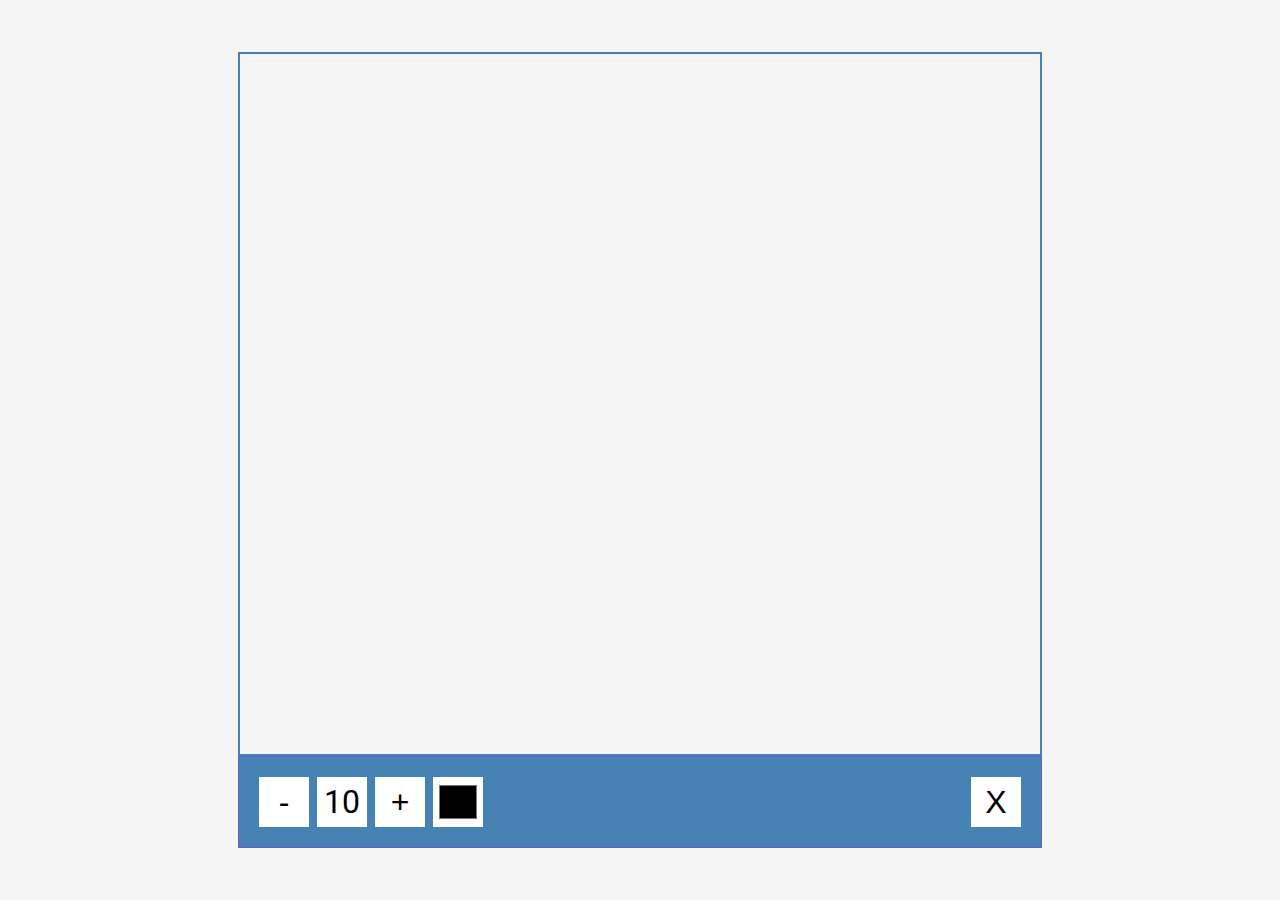
<file: drawing web/index.html>
<!DOCTYPE html>
<html lang="en">

<head>
    <meta charset="UTF-8" />
    <meta name="viewport" content="width=device-width, initial-scale=1.0" />
    <link rel="stylesheet" href="style.css" />
    <title>Drawing</title>
</head>

<body>
    <canvas id="canvas" width="800" height="700"></canvas>
    <div class="toolbox">
        <button id="decrease">-</button>
        <span id="size">10</span>
        <button id="increase">+</button>
        <input type="color" id="color" />
        <button id="clear">X</button>
    </div>
    <script src="script.js"></script>
</body>

</html>
</file>
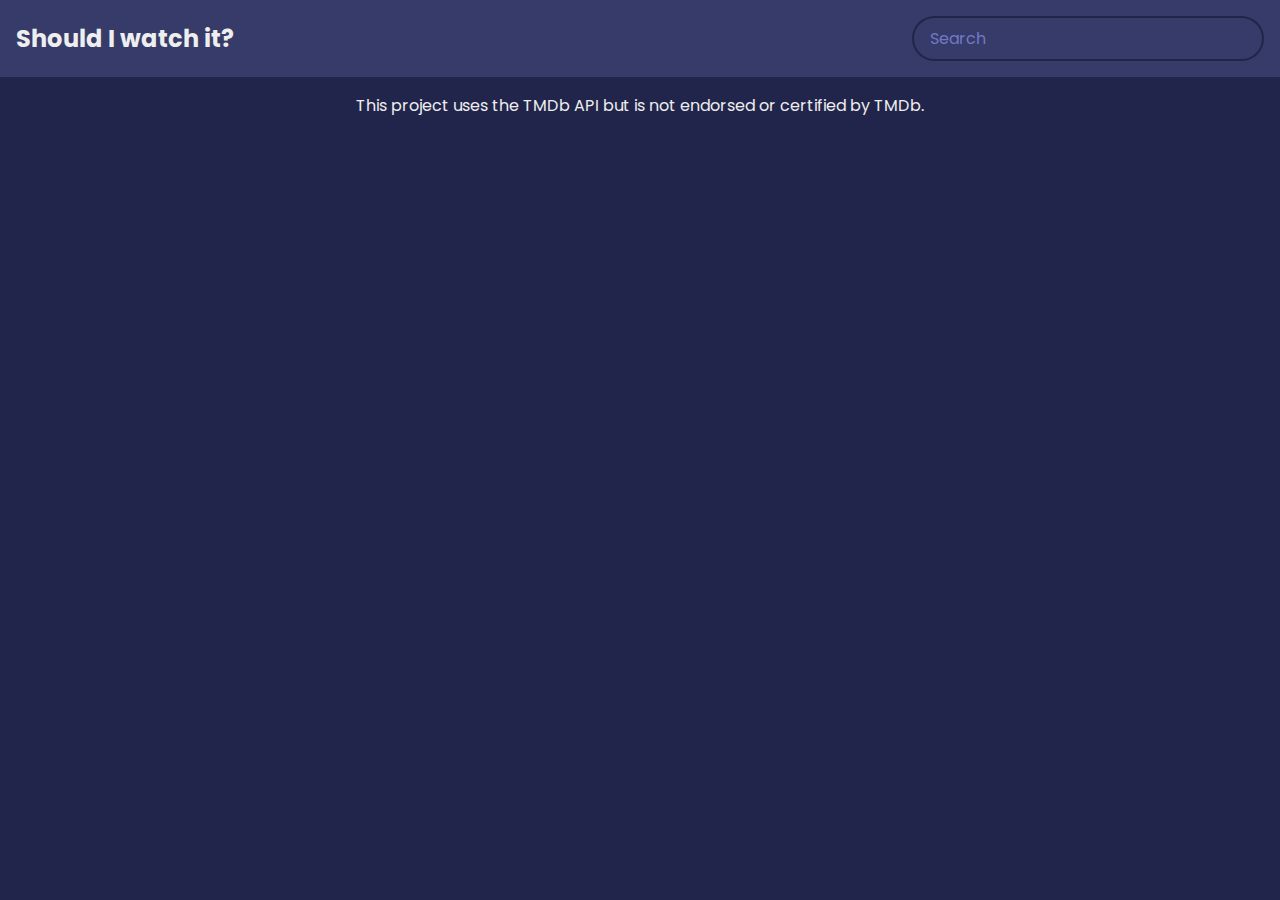
<file: Movie web/index.html>
<!DOCTYPE html>
<html lang="en">

<head>
    <meta charset="UTF-8" />
    <meta name="viewport" content="width=device-width, initial-scale=1.0" />
    <link rel="stylesheet" href="style.css" />
    <title>Movie</title>
</head>

<body>
    <header>
        <h1>Should I watch it?</h1>
        <form id="form">
            <input type="text" placeholder="Search" id="search" class="search" />
        </form>
    </header>
    <main id="main"></main>
    <footer class="footer">
        <p>
            This project uses the TMDb API but is not endorsed or certified by TMDb.
        </p>
    </footer>
    <script src="script.js"></script>
</body>

</html>
</file>
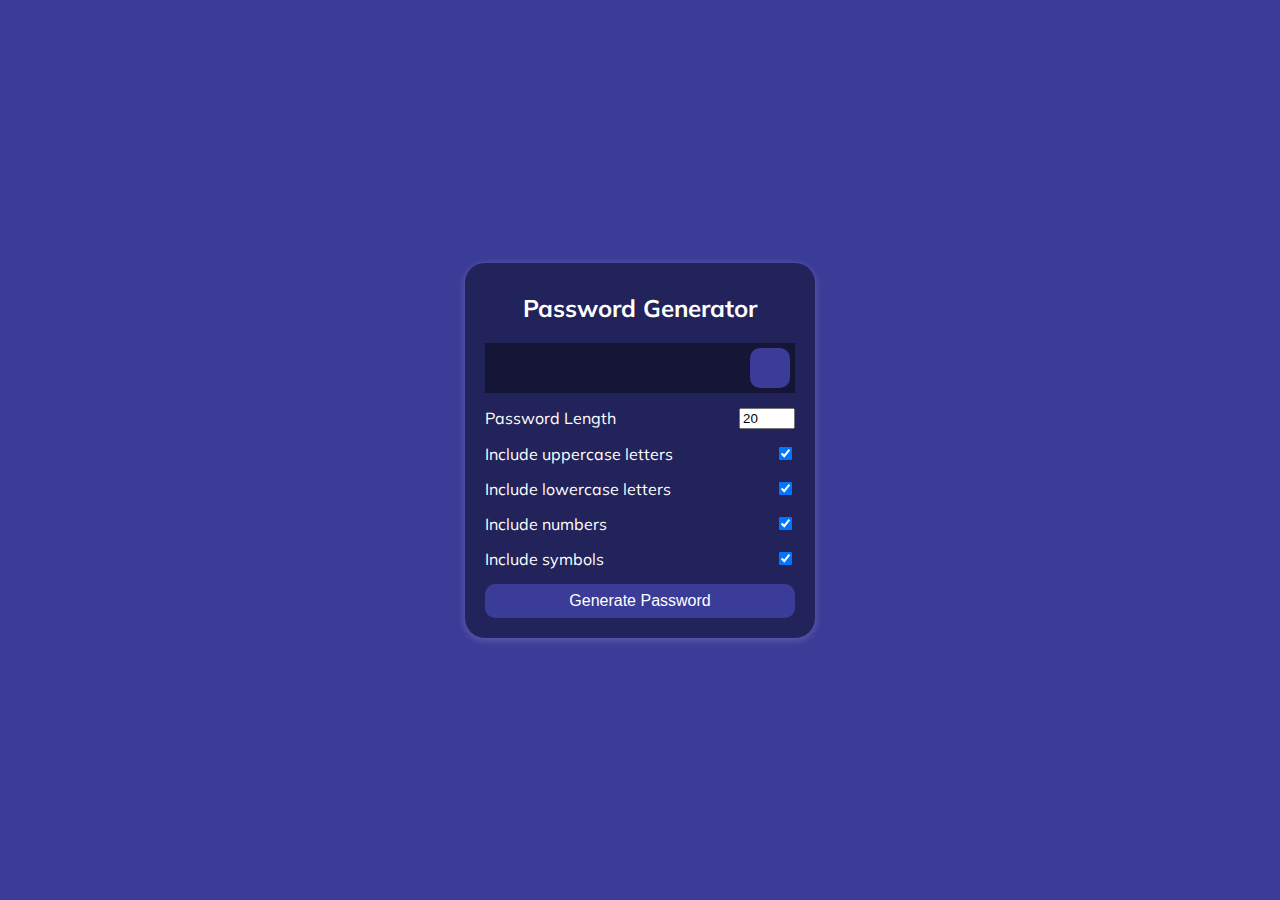
<file: Password Generator/index.html>
<!DOCTYPE html>
<html lang="en">

<head>
    <meta charset="UTF-8" />
    <meta name="viewport" content="width=device-width, initial-scale=1.0" />
    <link rel="stylesheet" href="https://cdnjs.cloudflare.com/ajax/libs/font-awesome/5.15.1/css/all.min.css" integrity="sha512-+4zCK9k+qNFUR5X+cKL9EIR+ZOhtIloNl9GIKS57V1MyNsYpYcUrUeQc9vNfzsWfV28IaLL3i96P9sdNyeRssA==" crossorigin="anonymous" />
    <link rel="stylesheet" href="style.css" />
    <title>Password Generator</title>
</head>

<body>
    <div class="container">
        <h2>Password Generator</h2>
        <div class="result-container">
            <span id="result"></span>
            <button class="btn" id="clipboard">
                <i class="far fa-copy"></i>
            </button>
        </div>
        <div class="settings">
            <div class="setting">
                <label for="length">Password Length</label>
                <input type="number" name="length" id="length" min="4" max="20" value="20" />
            </div>
            <div class="setting">
                <label for="uppercase">Include uppercase letters</label>
                <input type="checkbox" name="uppercase" id="uppercase" checked />
            </div>
            <div class="setting">
                <label for="lowercase">Include lowercase letters</label>
                <input type="checkbox" name="lowercase" id="lowercase" checked />
            </div>
            <div class="setting">
                <label for="numbers">Include numbers</label>
                <input type="checkbox" name="numbers" id="numbers" checked />
            </div>
            <div class="setting">
                <label for="symbols">Include symbols</label>
                <input type="checkbox" name="symbols" id="symbols" checked />
            </div>
        </div>
        <button class="btn btn-large" id="generate">Generate Password</button>
    </div>

    <script src="script.js"></script>
</body>

</html>
</file>
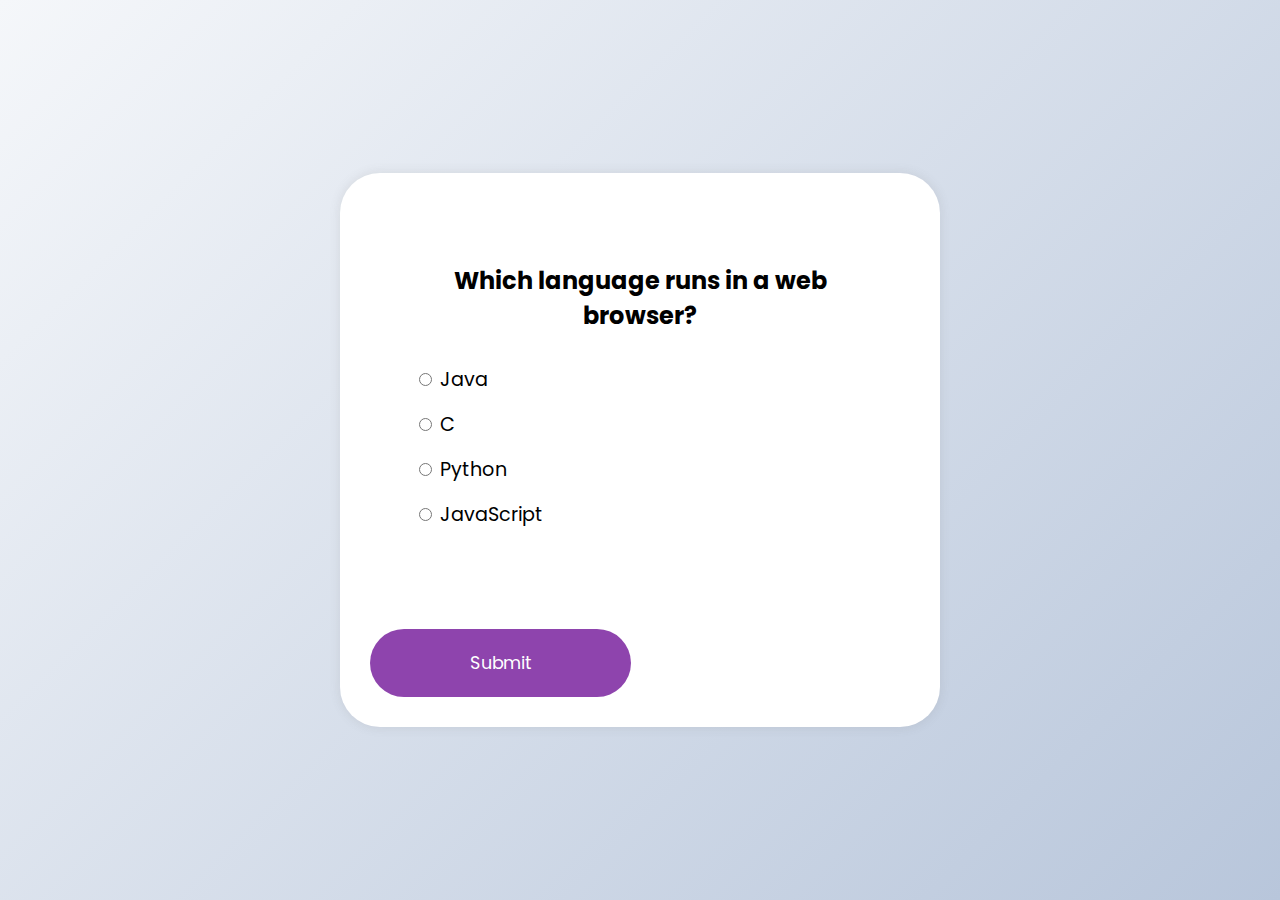
<file: Quiz/index.html>
<!DOCTYPE html>
<html lang="en">

<head>
    <meta charset="UTF-8" />
    <meta name="viewport" content="width=device-width, initial-scale=1.0" />
    <link rel="stylesheet" href="style.css" />
    <title>Quiz App</title>
</head>

<body>
    <div class="quiz-container" id="quiz">
        <div class="quiz-header">
            <h2 id="question">Question is loading...</h2>
            <ul>
                <li>
                    <input type="radio" name="answer" id="a" class="answer" />
                    <label for="a" id="a_text">Answer...</label>
                </li>
                <li>
                    <input type="radio" name="answer" id="b" class="answer" />
                    <label for="b" id="b_text">Answer...</label>
                </li>
                <li>
                    <input type="radio" name="answer" id="c" class="answer" />
                    <label for="c" id="c_text">Answer...</label>
                </li>
                <li>
                    <input type="radio" name="answer" id="d" class="answer" />
                    <label for="d" id="d_text">Answer...</label>
                </li>
            </ul>
        </div>
        <button id="submit">Submit</button>
    </div>
    <script src="script.js"></script>
</body>

</html>
</file>
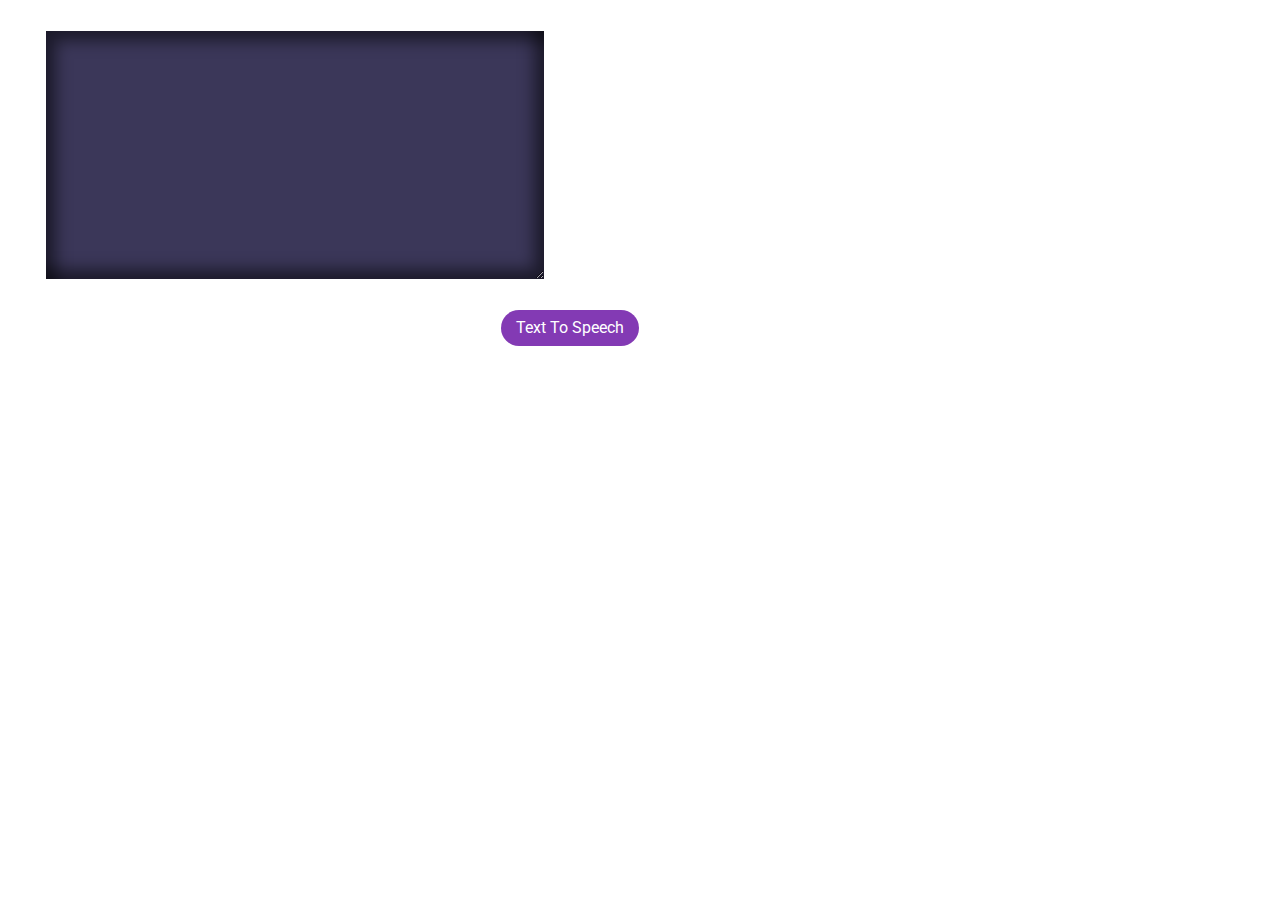
<file: Text to Speech/index.html>
<!DOCTYPE html>
<html>

<head>
    <title>Text to Speech</title>
    <link rel="stylesheet" href="https://stackpath.bootstrapcdn.com/bootstrap/4.5.2/css/bootstrap.min.css" integrity="sha384-JcKb8q3iqJ61gNV9KGb8thSsNjpSL0n8PARn9HuZOnIxN0hoP+VmmDGMN5t9UJ0Z" crossorigin="anonymous" />
    <script src="https://code.jquery.com/jquery-3.5.1.slim.min.js" integrity="sha384-DfXdz2htPH0lsSSs5nCTpuj/zy4C+OGpamoFVy38MVBnE+IbbVYUew+OrCXaRkfj" crossorigin="anonymous"></script>
    <script src="https://cdn.jsdelivr.net/npm/popper.js@1.16.1/dist/umd/popper.min.js" integrity="sha384-9/reFTGAW83EW2RDu2S0VKaIzap3H66lZH81PoYlFhbGU+6BZp6G7niu735Sk7lN" crossorigin="anonymous"></script>
    <script src="https://stackpath.bootstrapcdn.com/bootstrap/4.5.2/js/bootstrap.min.js" integrity="sha384-B4gt1jrGC7Jh4AgTPSdUtOBvfO8shuf57BaghqFfPlYxofvL8/KUEfYiJOMMV+rV" crossorigin="anonymous"></script>
    <link rel="stylesheet" href="style.css">
</head>

<Body>

    <div class="container">
        <textarea id="text"></textarea>
        <Button id="SpeechBtn">Text To Speech</Button>
    </div>


    <script src="script.js"></script>
</Body>

</html>
</file>
<file: drawing web/style.css>
@import url('https://fonts.googleapis.com/css2?family=Bree+Serif&family=Caveat:wght@400;700&family=Lobster&family=Monoton&family=Open+Sans:ital,wght@0,400;0,700;1,400;1,700&family=Playfair+Display+SC:ital,wght@0,400;0,700;1,700&family=Playfair+Display:ital,wght@0,400;0,700;1,700&family=Roboto:ital,wght@0,400;0,700;1,400;1,700&family=Source+Sans+Pro:ital,wght@0,400;0,700;1,700&family=Work+Sans:ital,wght@0,400;0,700;1,700&display=swap');
@import url("https://fonts.googleapis.com/css2?family=Roboto:wght@400;700&display=swap");

* {
    box-sizing: border-box;
}

body {
    background-color: #f5f5f5;
    font-family: "Roboto", sans-serif;
    display: flex;
    flex-direction: column;
    align-items: center;
    justify-content: center;
    height: 100vh;
    margin: 0;
}

canvas {
    border: 2px solid steelblue;
}

.toolbox {
    background-color: steelblue;
    border: 1px solid slateblue;
    display: flex;
    width: 804px;
    padding: 1rem;
}

.toolbox>* {
    background-color: #fff;
    border: none;
    display: inline-flex;
    align-items: center;
    justify-content: center;
    font-size: 2rem;
    height: 50px;
    width: 50px;
    margin: 0.25rem;
    padding: 0.25rem;
    cursor: pointer;
}

.toolbox>*:last-child {
    margin-left: auto;
}
</file>
<file: Movie web/style.css>
@import url('https://fonts.googleapis.com/css2?family=Bree+Serif&family=Caveat:wght@400;700&family=Lobster&family=Monoton&family=Open+Sans:ital,wght@0,400;0,700;1,400;1,700&family=Playfair+Display+SC:ital,wght@0,400;0,700;1,700&family=Playfair+Display:ital,wght@0,400;0,700;1,700&family=Roboto:ital,wght@0,400;0,700;1,400;1,700&family=Source+Sans+Pro:ital,wght@0,400;0,700;1,700&family=Work+Sans:ital,wght@0,400;0,700;1,700&display=swap');
@import url("https://fonts.googleapis.com/css2?family=Poppins:wght@200;400&display=swap");

:root {
    --primary-color: #22254b;
    --secondary-color: #373b69;
}

* {
    box-sizing: border-box;
}

body {
    background-color: var(--primary-color);
    font-family: "Poppins", sans-serif;
    margin: 0;
}

header {
    padding: 1rem;
    display: flex;
    justify-content: space-between;
    align-items: center;
    background-color: var(--secondary-color);
}

header h1 {
    color: #eee;
    padding: 0;
    margin: 0;
    font-size: 1.5rem;
}

.search {
    background-color: transparent;
    border: 2px solid var(--primary-color);
    border-radius: 50px;
    font-family: inherit;
    font-size: 1rem;
    padding: 0.5rem 1rem;
    color: #fff;
}

.search::placeholder {
    color: #7378c5;
}

.search:focus {
    outline: none;
    background-color: var(--primary-color);
}

main {
    display: flex;
    flex-wrap: wrap;
    justify-content: center;
}

.movie {
    width: 300px;
    margin: 1rem;
    background-color: var(--secondary-color);
    box-shadow: 0 4px 5px rgba(0, 0, 0, 0.2);
    position: relative;
    overflow: hidden;
    border-radius: 3px;
}

.movie img {
    width: 100%;
}

.movie-info {
    color: #eee;
    display: flex;
    align-items: center;
    justify-content: space-between;
    padding: 0.5rem 1rem 1rem;
    letter-spacing: 0.5px;
}

.movie-info h3 {
    margin-top: 0;
}

.movie-info span {
    background-color: var(--primary-color);
    padding: 0.25rem 0.5rem;
    border-radius: 3px;
    font-weight: bold;
}

.movie-info span.green {
    color: lightgreen;
}

.movie-info span.orange {
    color: orange;
}

.movie-info span.red {
    color: red;
}

.overview {
    background-color: #fff;
    padding: 2rem;
    position: absolute;
    left: 0;
    bottom: 0;
    right: 0;
    max-height: 100%;
    transform: translateY(101%);
    overflow-y: auto;
    transition: transform 0.3s ease-in;
}

.movie:hover .overview {
    transform: translateY(0);
}

.footer p {
    color: #eee;
    text-align: center;
}

@media (max-width: 580px) {
    header {
        flex-direction: column;
    }

    header h1 {
        padding: 0.5rem 1rem;
    }
}
</file>
<file: Password Generator/style.css>
@import url('https://fonts.googleapis.com/css2?family=Bree+Serif&family=Caveat:wght@400;700&family=Lobster&family=Monoton&family=Open+Sans:ital,wght@0,400;0,700;1,400;1,700&family=Playfair+Display+SC:ital,wght@0,400;0,700;1,700&family=Playfair+Display:ital,wght@0,400;0,700;1,700&family=Roboto:ital,wght@0,400;0,700;1,400;1,700&family=Source+Sans+Pro:ital,wght@0,400;0,700;1,700&family=Work+Sans:ital,wght@0,400;0,700;1,700&display=swap');
@import url("https://fonts.googleapis.com/css?family=Muli&display=swap");

* {
    box-sizing: border-box;
}

body {
    background-color: #3b3b98;
    color: #fff;
    font-family: "Muli", sans-serif;
    display: flex;
    flex-direction: column;
    align-items: center;
    justify-content: center;
    height: 100vh;
    overflow: hidden;
    padding: 10px;
    margin: 0;
}

h2 {
    margin: 10px 0 20px;
    text-align: center;
}

.container {
    background-color: #23235b;
    box-shadow: 0px 2px 10px rgba(255, 255, 255, 0.2);
    padding: 20px;
    width: 350px;
    max-width: 100%;
    border-radius: 20px;
}

.result-container {
    background-color: rgba(0, 0, 0, 0.4);
    display: flex;
    justify-content: flex-start;
    align-items: center;
    position: relative;
    font-size: 18px;
    letter-spacing: 1px;
    padding: 12px 10px;
    height: 50px;
    width: 100%;
}

.result-container #result {
    word-wrap: break-word;
    max-width: calc(100% - 40px);
}

.result-container .btn {
    position: absolute;
    top: 5px;
    right: 5px;
    width: 40px;
    height: 40px;
    font-size: 20px;
}

.btn {
    background-color: #3b3b98;
    color: #fff;
    border: none;
    font-size: 16px;
    padding: 8px 12px;
    cursor: pointer;
    border-radius: 10px;
}

.btn-large {
    display: block;
    width: 100%;
}

.setting {
    display: flex;
    justify-content: space-between;
    align-items: center;
    margin: 15px 0;
}

.toast {
    position: fixed;
    bottom: 10px;
    right: 10px;
    background-color: #fff;
    color: #3b3b98;
    border-radius: 5px;
    padding: 1rem 2rem;
    margin: 0.5rem;
}
</file>
<file: Quiz/style.css>
@import url('https://fonts.googleapis.com/css2?family=Bree+Serif&family=Caveat:wght@400;700&family=Lobster&family=Monoton&family=Open+Sans:ital,wght@0,400;0,700;1,400;1,700&family=Playfair+Display+SC:ital,wght@0,400;0,700;1,700&family=Playfair+Display:ital,wght@0,400;0,700;1,700&family=Roboto:ital,wght@0,400;0,700;1,400;1,700&family=Source+Sans+Pro:ital,wght@0,400;0,700;1,700&family=Work+Sans:ital,wght@0,400;0,700;1,700&display=swap');
@import url("https://fonts.googleapis.com/css2?family=Poppins:wght@200;400&display=swap");

* {
    box-sizing: border-box;
}

body {
    background-color: #b8c6db;
    background-image: linear-gradient(315deg, #b8c6db 0%, #f5f7fa 100%);
    font-family: "Poppins", sans-serif;
    display: flex;
    align-items: center;
    justify-content: center;
    height: 100vh;
    overflow: hidden;
    margin: 0;
}

.quiz-container {
    background-color: #fff;
    border-radius: 40px;
    margin: 30px;
    padding: 10px;
    box-shadow: 0 0 10px 2px rgba(100, 100, 100, 0.1);
    width: 600px;
    max-width: 95vw;
    overflow: hidden;

}

.quiz-header {
    padding: 4rem;
}

h2 {
    padding: 1rem;
    text-align: center;
    margin: 0;
}

ul {
    list-style-type: none;
    padding: 0;
}

ul li {
    font-size: 1.2rem;
    margin: 1rem 0;
}

ul li label {
    cursor: pointer;
}

button {
    background-color: #8e44ad;
    color: #fff;
    border: none;
    width: 45%;
    cursor: pointer;
    font-size: 1.1rem;
    font-family: inherit;
    padding: 1.3rem;
    border-radius: 40px;
    margin: 20px;


}

button:hover {
    background-color: #732d91;
}

button:focus {
    outline: none;
    background-color: #5e3370;
}
</file>
<file: Text to Speech/style.css>
@import url('https://fonts.googleapis.com/css2?family=Bree+Serif&family=Caveat:wght@400;700&family=Lobster&family=Monoton&family=Open+Sans:ital,wght@0,400;0,700;1,400;1,700&family=Playfair+Display+SC:ital,wght@0,400;0,700;1,700&family=Playfair+Display:ital,wght@0,400;0,700;1,700&family=Roboto:ital,wght@0,400;0,700;1,400;1,700&family=Source+Sans+Pro:ital,wght@0,400;0,700;1,700&family=Work+Sans:ital,wght@0,400;0,700;1,700&display=swap');

* {
    margin: 0;
}

.body {
    display: flex;
    justify-content: center;
    align-items: center;
}

.container {
    display: flex;
    flex-direction: column;
    position: absolute;
}

#text {
    width: 500px;
    height: 250px;
    padding: 10px;
    margin: 30px;
    background-color: #3b3759;
    color: white;
    font-size: 18px;
    box-shadow: inset -10px -10px 15px rgba(0, 0, 0, 0.5),
        inset 10px 10px 15px rgba(0, 0, 0, 0.5);
    border-color: white;
}

#SpeechBtn {
    background-color: #833ab4;
    color: white;
    width: 138px;
    height: 36px;
    border-width: 0;
    border-radius: 20px;
    align-self: center;
}
</file>
